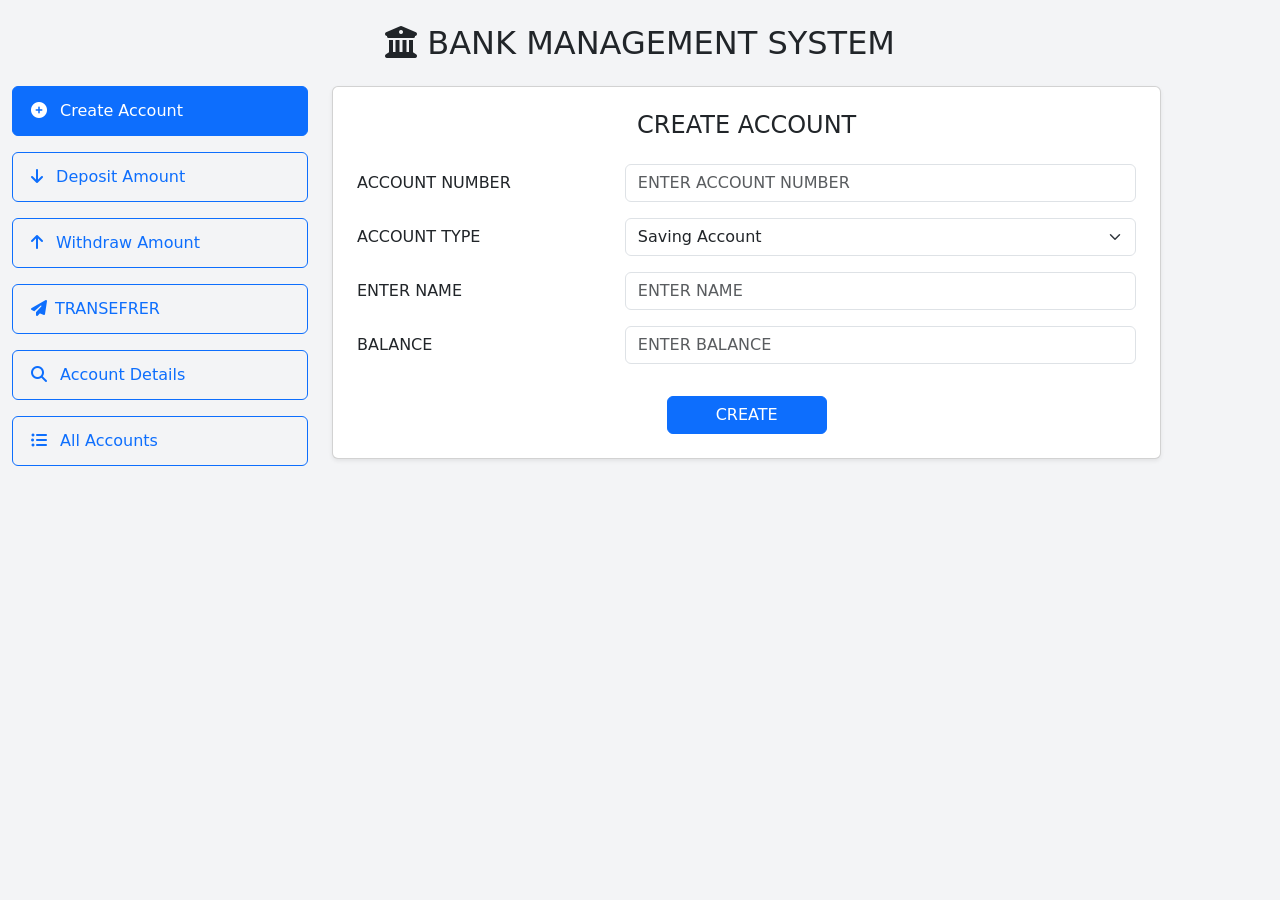
<file: bank/index.html>
<!DOCTYPE html>
<html>
<head>
	<meta charset="utf-8">
	<meta name="viewport" content="width=device-width, initial-scale=0.1">
	<link href="https://cdn.jsdelivr.net/npm/bootstrap@5.3.8/dist/css/bootstrap.min.css" rel="stylesheet">
	<title>PROFILE</title>
</head>
<link rel="stylesheet" href="https://cdnjs.cloudflare.com/ajax/libs/font-awesome/6.4.2/css/all.min.css">
<style type="text/css">
	    body { background: #f3f4f6; }
    .sidebar .btn { text-align: left; padding: 12px 18px; }
    .page { display: none; }
    .page.active { display: block; }
    .card-panel { background: white; }
    .field-label { min-width: 125px; }
    @media (max-width: 575px) { .field-row { flex-direction: column; align-items: stretch !important; } }
    .page {
    display: none;
}
.page.active {
    display: block;
}
  </style>
</style>
<body>
  <div class="container-fluid py-4">
    <h1 class="text-center mb-4 fs-2"><i class="fa-solid fa-building-columns"></i> BANK MANAGEMENT SYSTEM</h1>
    <div class="row g-4">
      <div class="col-md-4 col-lg-3">
        <div class="sidebar d-flex flex-column gap-3">
          <button class="btn btn-primary" onclick="showPage('create')"><i class="fa-solid fa-circle-plus me-2"></i> Create Account</button>
          <button class="btn btn-outline-primary" onclick="showPage('deposit')">
            <i class="fa-solid fa-arrow-down me-2"></i> Deposit Amount</button>
          <button class="btn btn-outline-primary" onclick="showPage('withdraw')">
            <i class="fa-solid fa-arrow-up me-2"></i> Withdraw Amount</button>
          <button class="btn btn-outline-primary" onclick="showPage('alltransfer')">
          <i class="fa-solid fa-paper-plane me-2"></i>TRANSEFRER</button>
         
          <button class="btn btn-outline-primary" onclick="showPage('details')">
            <i class="fa-solid fa-magnifying-glass me-2"></i> Account Details</button>
          <button class="btn btn-outline-primary" onclick="showPage('allAccounts')">
            <i class="fa-solid fa-list-ul me-2"></i>  All Accounts</button>
          
        </div>
      </div>
 <div class="col-md-8">

   
    <div id="create" class="page active">
        <div class="card p-4 shadow-sm">

            <h4 class="text-center mb-4">CREATE ACCOUNT</h4>

            <div class="row mb-3 align-items-center">
                <label class="col-md-4 col-form-label">ACCOUNT NUMBER</label>
                <div class="col-md-8">
                    <input type="number" id="acc" class="form-control"
placeholder="ENTER ACCOUNT NUMBER"
oninput="if(this.value.startsWith('0')) this.value=''">
                    <small style="color:red; display: none; " id="idNoEror"><i class="fa-solid fa-circle-exclamation me-2"></i>PLESE  ENTER ACCOUNT NUMBER</small>
                </div>
            </div>

            <div class="row mb-3 align-items-center">
                <label class="col-md-4 col-form-label">ACCOUNT TYPE</label>
                <div class="col-md-8">
                    <select id="accountType" class="form-select">
                        <option value="SavingAccount">Saving Account</option>
                        <option value="CurrentAccount">Current Account</option>
                    </select>
                </div>
            </div>

            <div class="row mb-3 align-items-center">
                <label class="col-md-4 col-form-label">ENTER NAME</label>
                <div class="col-md-8">
                    <input type="text" id="nam" class="form-control" placeholder="ENTER NAME">
                    <small style="color:red; display:none;" id="nameEror" >
                    <i class="fa-solid fa-circle-exclamation me-2"></i>PLESE ENTER NAME</small>
                </div>
            </div>

            <div class="row mb-3 align-items-center">
                <label class="col-md-4 col-form-label">BALANCE</label>
                <div class="col-md-8">
                    <input type="number" id="blc" class="form-control" placeholder="ENTER BALANCE" oninput="if(this.value < 0) this.value = 0">
                    <small style="color:red; display:none;" id="blcEror"><i class="fa-solid fa-circle-exclamation me-2"></i>
                    PLESE  ENTER BALNACE</small>
                </div>
            </div>

            <div class="text-center mt-3">
                <button class="btn btn-primary px-5" onclick="my()">CREATE</button>
            </div>

        </div>
    </div>


    
    <div id="deposit" class="page">
        <div class="card p-4 shadow-sm">

            <h4 class="text-center mb-4">DEPOSIT AMOUNT</h4>
            <input type="number" id="depositAcc" class="form-control mb-3"
placeholder="Account Number"
oninput="if(this.value.startsWith('0')) this.value=''">

            <input type="number" id="depositAmount" class="form-control mb-3" placeholder="Enter Amount" oninput="if(this.value < 0) this.value = 0">

            <button class="btn text-white" style="background-color: #4ADE80;" onclick="Deposit()"><i class="fa-solid fa-arrow-down me-2"></i>DEPOSIT</button>

        </div>

        <div id="DEPOSITDetails" style="display:none;">
            <div class="card border-0 shadow-sm overflow-hidden">
                 <div class="card-header text-white p-3" style="background-color: #4ADE80;">
                   <h5 class="mb-1">ACCOUNT INFORMATION</h5>
                    <small>ABCD Bank | Customer Account Details</small>
                 </div>
               <div class="card-body p-4">
                    <div class="row g-3">
                        <div class="col-md-6">
                            <small class="text-muted">ACCOUNT NUMBER</small>
                            <h6 id="depositAccNo" class="mt-1"></h6>
                        </div>
                        <div class="col-md-6">
                            <small class="text-muted"> COUNTOMER ID </small>
                            <h6 id="depositCustomerId"></h6>
                        </div>
 

                        <div class="col-md-6">
                            <small class="text-muted"> DEPOSITE AMOUNT</small>
                            <h6 id="depositamount"></h6>
                        </div>
                        <div class="col-md-6">
                            <small class="text-muted">CUSTOMER NAME</small>
                            <h6 id="depositCustomerName"></h6>
                        </div>
                        <div class="col-md-6">
                            <small class="text-muted">Previous BLANCE</small>
                            <h6 id="Previousbncl"></h6>
                        </div>
                        <div class="col-md-6">
                            <small class="text-muted">TOTAL BALNACE</small>
                            <h6 id="depositTotal">
                                
                            </h6>
                        </div>
                       <div class="col-md-6">
                            <small class="text-muted"> account type</small>
                            <h6 id="depositacctype"></h6>
                        </div>
                    </div>
<div id="depositOverdraftDetails" class="mt-4" style="display:none;" >

    <hr>

    <h5 class="text-primary mb-4">OVERDRAFT REPAYMENT DETAILS</h5>

    <div class="row g-3">

        <div class="col-md-6">
            <small class="text-muted">OVERDRAFT USED</small>
            <h6 id="depositOverdraftUsed"></h6>
        </div>

        <div class="col-md-6">
            <small class="text-muted">INTEREST (2%)</small>
            <h6 id="depositInterest"></h6>
        </div>

        <div class="col-md-6">
            <small class="text-muted">TOTAL REPAYMENT DUE</small>
            <h6 id="depositRepaymentDue"></h6>
        </div>

        <div class="col-md-6">
            <small class="text-muted">AMOUNT DEDUCTED FROM DEPOSIT</small>
            <h6 id="depositDeducted" class="text-danger"></h6>
        </div>

        <div class="col-md-6">
            <small class="text-muted">AMOUNT ADDED TO BALANCE</small>
            <h6 id="depositAdded" style="color: #4ADE80;"></h6>
        </div>

        <div class="col-md-6">
            <small class="text-muted">REMAINING OVERDRAFT DUE</small>
            <h6 id="depositRemainingDue"></h6>
        </div>

    </div>
</div>
                </div>
             </div>
         </div>
    </div>


  
    <div id="withdraw" class="page">
        <div class="card p-4 shadow-sm">

            <h4 class="text-center mb-4">WITHDRAW AMOUNT</h4>

            <input type="number" id="withdrawAcc" class="form-control mb-3"
placeholder="Account Number"
oninput="if(this.value.startsWith('0')) this.value=''">

            <input type="number" id="withdrawAmount" class="form-control mb-3" placeholder="Enter Amount" oninput="if(this.value < 0) this.value = 0">

            <button class="btn btn-danger" onclick="WithDraw()"><i class="fa-solid fa-arrow-up me-2"></i>WITHDRAW</button>
        </div>
        <div id="withDetails" style="display:none;">
            <div class="card border-0 shadow-sm overflow-hidden">
                 <div class="card-header bg-danger text-white p-3">
                   <h5 class="mb-1">ACCOUNT INFORMATION</h5>
                    <small>ABCD Bank | Customer Account Details</small>
                 </div>
               <div class="card-body p-4">

                    <div class="row g-3">
                        <div class="col-md-6 ">
                            <small class="text-muted">ACCOUNT NUMBER</small>
                            <h6 id="whitAccNo" class="mt-1"></h6>
                        </div>
                        <div class="col-md-6">
                            <small class="text-muted">CUSTOMER  ID</small>
                            <h6 id="Whitcust" class="mt-1"></h6>
                        </div>
                        <div class="col-md-6">
                            <small class="text-muted">ACCOUNT TYPE</small>
                            <h6 id="whitType" class="mt-1"></h6>
                        </div>
                        <div class="col-md-6">
                            <small class="text-muted">CUSTOMER  NAME</small>
                            <h6 id="WhitName" class="mt-1"></h6>
                        </div>
                        <div class="col-md-6">
                            <small class="text-muted">WITDRAW AMOUT</small>
                            <h6 id="withAmt" class="mt-1"></h6>
                        </div>
                        <div class="col-md-6">
                            <small id="RemeningAmt" class="text-muted">REMENING AMOUNT</small>
                            <h6 id="REMENINGAmt"></h6>
                        </div>
<hr>

            <div id="overdraftDetails" class="row g-3 mt-3" style="display:none;">

               <div class="col-md-6">
        <small class="text-muted">OVERDRAFT LIMIT</small>
        <h6 id="totalOverdraft"></h6>
    </div>

    <div class="col-md-6">
        <small class="text-muted">OVERDRAFT USED</small>
        <h6 id="usedOverdraft"></h6>
    </div>

    <div class="col-md-6">
        <small class="text-muted">REMAINING OVERDRAFT LIMIT</small>
        <h6 id="remainingOverdraft"></h6>
    </div>

    <div class="col-md-6">
        <small class="text-muted">INTEREST RATE</small>
        <h6>2%</h6>
    </div>

    <div class="col-md-6">
        <small class="text-muted">TOTAL REPAYMENT AMOUNT</small>
        <h6 id="totalRepayment"></h6>
    </div>

</div>
                  </div>
            </div>
        </div>
    </div>
</div>
  



<div id="details" class="page">
    <div class="card p-4 shadow-sm border-0">

        <h4 class="text-center mb-4">ACCOUNT DETAILS</h4>

        <div class="d-flex gap-2 mb-4">
            <input type="number" id="detailsAcc" class="form-control"
placeholder="Enter Account Number"
oninput="if(this.value.startsWith('0')) this.value=''">

            <button class="btn btn-primary px-4" onclick="Search()">
                SEARCH
            </button>
        </div>

        <div id="accountDetails" style="display: none;">

            <div class="card border-0 shadow-sm overflow-hidden">

                <div class="card-header bg-primary text-white p-3">
                    <h5 class="mb-1">ACCOUNT INFORMATION</h5>
                    <small>ABCD Bank | Customer Account Details</small>
                </div>

                <div class="card-body p-4">

                    <div class="row g-3">

                        <div class="col-md-6">
                            <small class="text-muted">ACCOUNT NUMBER</small>
                            <h6 id="showAccNo" class="mt-1"></h6>
                        </div>

                        <div class="col-md-6">
                            <small class="text-muted">CUSTOMER ID</small>
                            <h6 id="showCustomerId" class="mt-1"></h6>
                        </div>

                        <div class="col-md-6">
                            <small class="text-muted">CUSTOMER NAME</small>
                            <h6 id="showName" class="mt-1"></h6>
                        </div>

                        <div class="col-md-6">
                            <small class="text-muted">ACCOUNT TYPE</small>
                            <h6 id="showType" class="mt-1"></h6>
                        </div>

                        <div class="col-md-12">
                            <small class="text-muted">ACCOUNT NAME</small>
                            <h6 id="showAccountName" class="mt-1"></h6>
                        </div>

                    </div>

                    <hr class="my-4">

                    <div class="bg-light rounded-3 p-3 text-center">
                        <small class="text-muted">AVAILABLE BALANCE</small>
                        <h2 class="text-success fw-bold mt-2 mb-0" id="showBalance"></h2>
                    </div>

                </div>

            </div>

        </div>
    </div>
</div>

 
<div id="alltransfer" class="page">

    <div class="card border-0 shadow-sm p-4">

        <h4 class="text-center mb-4">
            <i class="fa-solid fa-money-bill-transfer me-2"></i>
            MONEY TRANSFER
        </h4>

        <div class="row g-3 align-items-center">

           
            <div class="col-md-5">

                <div class="card border-danger h-100">

                    <div class="card-header  text-white text-center" style="background: red;">
                        <h5 class="mb-0">
                            <i class="fa-solid fa-building-columns me-2"></i>
                            FROM ACCOUNT
                        </h5>
                    </div>

                    <div class="card-body">

                        <label class="form-label">ACCOUNT NUMBER</label>
                        <input type="number" id="fromAcc" class="form-control mb-3"
placeholder="Sender Account Number"
oninput="if(this.value.startsWith('0')) this.value=''">

                    </div>

                </div>

            </div>


            <div class="col-md-2 text-center">
                
                <i class="fa-solid fa-arrow-right fa-2x text-primary d-none d-md-inline"></i>

                <i class="fa-solid fa-arrow-down fa-2x text-primary d-md-none"></i>

            </div>


            
            <div class="col-md-5">

                <div class="card border-success h-100">

                    <div class="card-header bg-success text-white text-center">
                        <h5 class="mb-0">
                            <i class="fa-solid fa-building-columns me-2"></i>
                            TO ACCOUNT
                        </h5>
                    </div>

                    <div class="card-body">

                        <label class="form-label">ACCOUNT NUMBER</label>
<input type="number" id="toAcc" class="form-control mb-3"
placeholder="Receiver Account Number"
oninput="if(this.value.startsWith('0')) this.value=''">
                    </div>

                </div>

            </div>

        </div>


       
        <div class="card bg-light border-0 mt-4 p-4">

            <div class="row justify-content-center">

                <div class="col-md-6">

                    <label class="form-label fw-bold">
                        TRANSFER AMOUNT
                    </label>

                    <input type="number"
                           id="transferAmount"
                           class="form-control mb-3"
                           placeholder="Enter Amount"oninput="if(this.value < 0) this.value = 0">

                    <button class="btn btn-primary w-100"
                            onclick="Transfer()">

                        <i class="fa-solid fa-paper-plane me-2"></i>
                        TRANSFER MONEY

                    </button>

                </div>

            </div>

        </div>

        
        <div id="transferDetails"
             class="alert alert-success text-center mt-4"
             style="display:none;">

            <h5 id="transferStatus"></h5>

        </div>

    </div>

</div>

   
    <div id="allAccounts" class="page">
        <div class="card p-4 shadow-sm">

            <h4 class="text-center mb-4">ALL ACCOUNTS</h4>

        <div class="d-flex gap-2 mb-4">
                <select id="accountTypeForAll" class="form-select">
                    <option value="Saving">SAVING</option>
                    <option value="Current">Current</option>
                </select>

            <button class="btn btn-primary px-4" onclick="AllSearch()">
                SEARCH
            </button>
        </div>
            <div id="AllaccountsList" >
                <div id="accountCard" class="card border-0 shadow-sm overflow-hidden mb-4" style="display:none;">
                <div class="card border-0 shadow-sm overflow-hidden">
                <div class="card-header bg-primary text-white p-3">
                    <h5 class="mb-1">ACCOUNT INFORMATION</h5>
                    <small>ABCD Bank | Customer Account Details</small>
                </div>

                <div class="card-body p-4">

                    <div class="row g-3">

                        <div class="col-md-6">
                            <small class="text-muted">ACCOUNT NUMBER</small>
                            <h6 class="allShowAccNo" class="mt-1"></h6>
                        </div>

                        <div class="col-md-6">
                            <small class="text-muted">CUSTOMER ID</small>
                            <h6 id="showAllCustomerId" class="mt-1"></h6>
                        </div>

                        <div class="col-md-6">
                            <small class="text-muted">CUSTOMER NAME</small>
                            <h6 id="showAllName" class="mt-1"></h6>
                        </div>

                        <div class="col-md-6">
                            <small class="text-muted">ACCOUNT TYPE</small>
                            <h6 id="AllType" class="mt-1"></h6>
                        </div>

                        <div class="col-md-12">
                            <small class="text-muted">ACCOUNT NAME</small>
                            <h6 id="showAllAccountName" class="mt-1"></h6>
                        </div>

                    </div>

                    <hr class="my-4">

                    <div class="bg-light rounded-3 p-3 text-center">
                        <small class="text-muted">AVAILABLE BALANCE</small>
                        <h2 class="text-success fw-bold mt-2 mb-0" id="showAllBlc"></h2>
                    </div>

                </div>

            </div>

        </div>
    </div>
</div>
        </div>
    </div>

</div>
            </div>


</body>
</html>
<script src="script.js" type="text/javascript"></script>
</file>
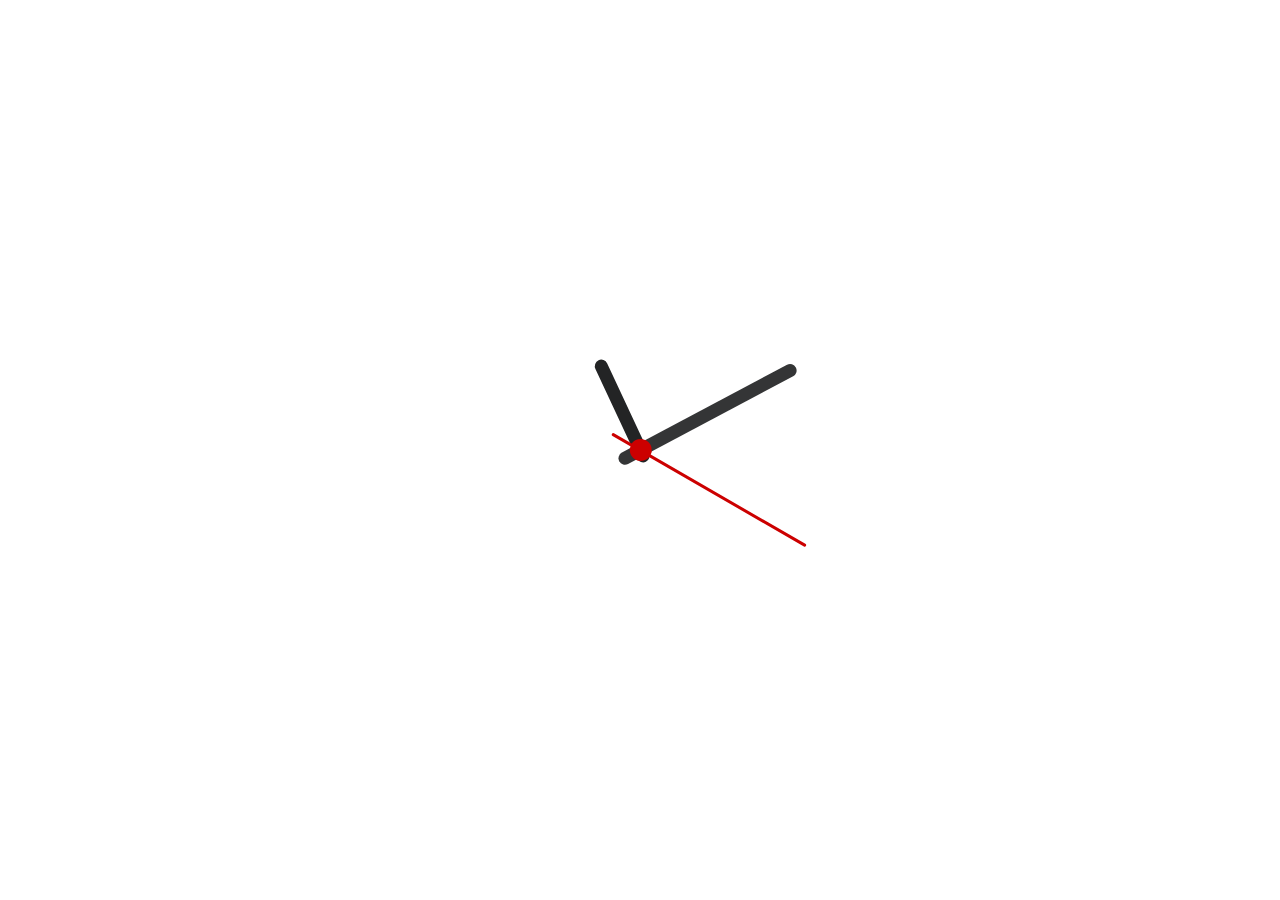
<file: watch/index.html>
<!DOCTYPE html>
<html>
<head>
    <meta charset="UTF-8">
    <meta name="viewport" content="width=device-width, initial-scale=1.0">
    <title>Analog Watch</title>

    <style>
        *{
            background-image:url("https://images.pexels.com/photos/17179604/pexels-photo-17179604.jpeg")   
          
        }
        body {
           display: flex;
            justify-content: center;
            align-items: center;
            min-height: 100vh;
            margin: 0;
           

        }

        #watch {
            position: relative;
            width: 30em;
            height: 30em;
            font-size: 1em;
        }

   

        .digits {
            list-style: none;
       
        }

        .digits li {
            position: absolute;
            top: 50%;
            left: 50%;
            width: 1.6em;
            height: 1.6em;
            margin: -0.8em;
            color: white;
            font-size: 1.6em;
            font-weight: bold;
            text-align: center;
            line-height: 1.6em;
        }

        .digits li:nth-child(1) {
            transform: translate(3.9em, -6.9em);
        }

        .digits li:nth-child(2) {
            transform: translate(6.9em, -4em);
        }

        .digits li:nth-child(3) {
            transform: translate(8em, 0);
        }

        .digits li:nth-child(4) {
            transform: translate(6.8em, 4em);
        }

        .digits li:nth-child(5) {
            transform: translate(3.9em, 6.9em);
        }

        .digits li:nth-child(6) {
            transform: translate(0, 8em);
        }

        .digits li:nth-child(7) {
            transform: translate(-3.9em, 6.9em);
        }

        .digits li:nth-child(8) {
            transform: translate(-6.8em, 4em);
        }

        .digits li:nth-child(9) {
            transform: translate(-8em, 0);
        }

        .digits li:nth-child(10) {
            transform: translate(-6.9em, -4em);
        }

        .digits li:nth-child(11) {
            transform: translate(-3.9em, -6.9em);
        }

        .digits li:nth-child(12) {
            transform: translate(0, -8em);
        }

        .hours-hand,
        .minutes-hand,
        .seconds-hand {
            position: absolute;
            bottom: 50%;
            left: 50%;
        }

        .hours-hand {
            width: 0.8em;
            height: 7em;
            background: #232425;
            border-radius: 10px;
            margin: 0 0 -0.8em -0.4em;
            transform-origin: 0.4em 6.2em;
            transform: rotate(-25deg);
            animation: hours 43200s linear infinite;
        }

        .minutes-hand {
            width: 0.8em;
            height: 12.5em;
            background: #343536;
            border-radius: 10px;
            margin: 0 0 -1.5em -0.4em;
            transform-origin: 0.4em 11em;
            transform: rotate(62deg);
            animation: minutes 3600s linear infinite;
        }

        .seconds-hand {
            width: 0.2em;
            height: 14em;
            background: #c00;
            border-radius: 10px;
            margin: 0 0 -2em -0.1em;
            transform-origin: 0.1em 12em;
            transform: rotate(120deg);
            animation: seconds 60s steps(60, end) infinite;
        }

        .seconds-hand::after {
            content: "";
            position: absolute;
            width: 1.4em;
            height: 1.4em;
            background: #c00;
            border-radius: 50%;
            left: -0.65em;
            bottom: 1.35em;
        }

        @keyframes hours {
            to {
                transform: rotate(335deg);
            }
        }

        @keyframes minutes {
            to {
                transform: rotate(422deg);
            }
        }

        @keyframes seconds {
            to {
                transform: rotate(480deg);
            }
        }
        body {
    animation: colo 3s;
}

@keyframes colo {
    5% {
        transform: rotateY(180deg);
    }

    50% {
        transform: translateY(-1000px);
    }
}
    </style>
</head>

<body>

    <div id="watch">

        <div class="frame-face"></div>

        <ul class="digits">
            <li>1</li>
            <li>2</li>
            <li>3</li>
            <li>4</li>
            <li>5</li>
            <li>6</li>
            <li>7</li>
            <li>8</li>
            <li>9</li>
            <li>10</li>
            <li>11</li>
            <li>12</li>
        </ul>

        <div class="hours-hand"></div>
        <div class="minutes-hand"></div>
        <div class="seconds-hand"></div>

    </div>

</body>

</html>
</file>
